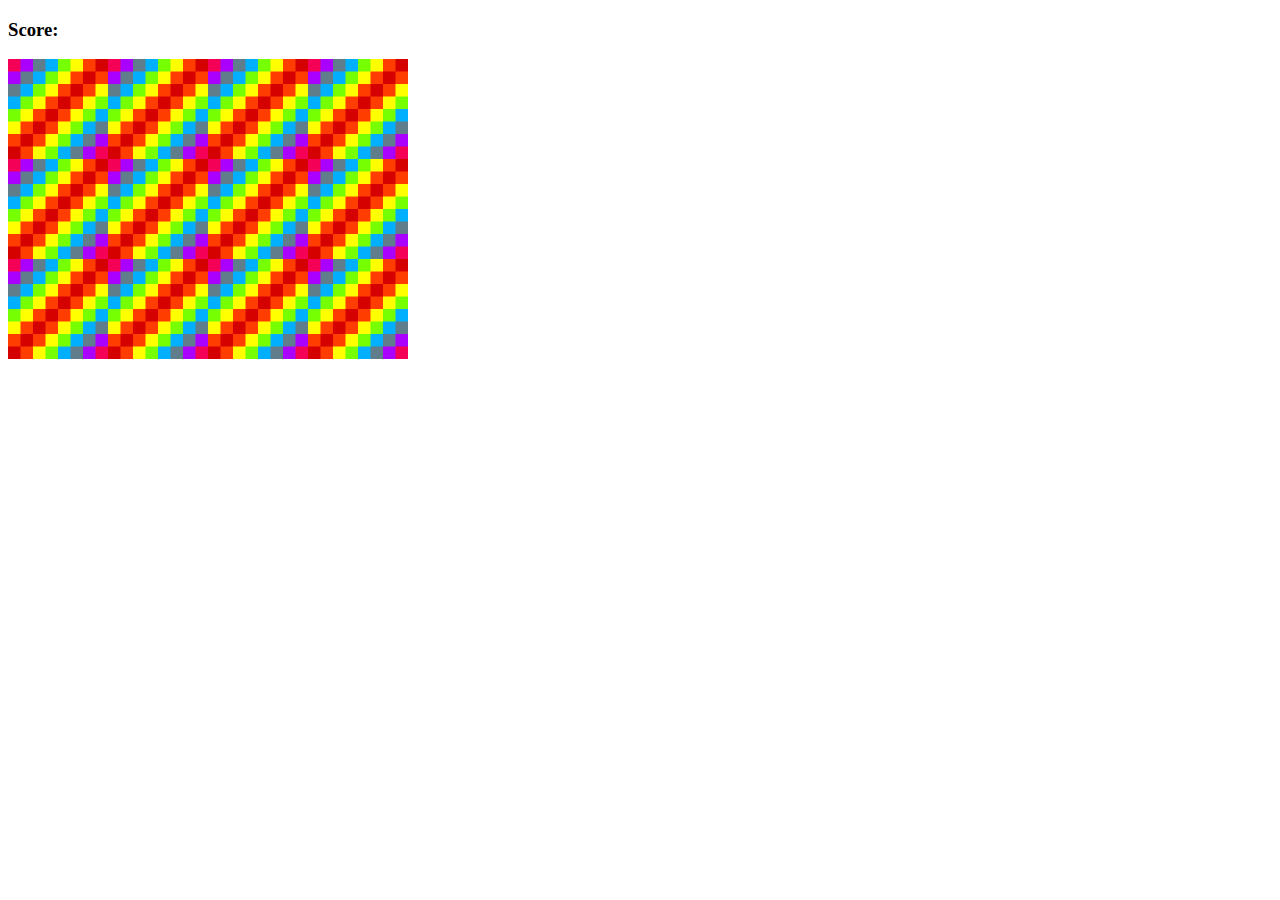
<file: memory-game/index.html>
<!DOCTYPE html>
<html lang="en">
<head>
    <meta charset="UTF-8">
    <title>Memory Game</title>
    <link rel="stylesheet" href="style.css">
</head>
<body>

    <h3>Score: <span id="result"></span></h3>

    <div id="grid"></div>
    
    <script src="script.js"></script>
</body>
</html>
</file>
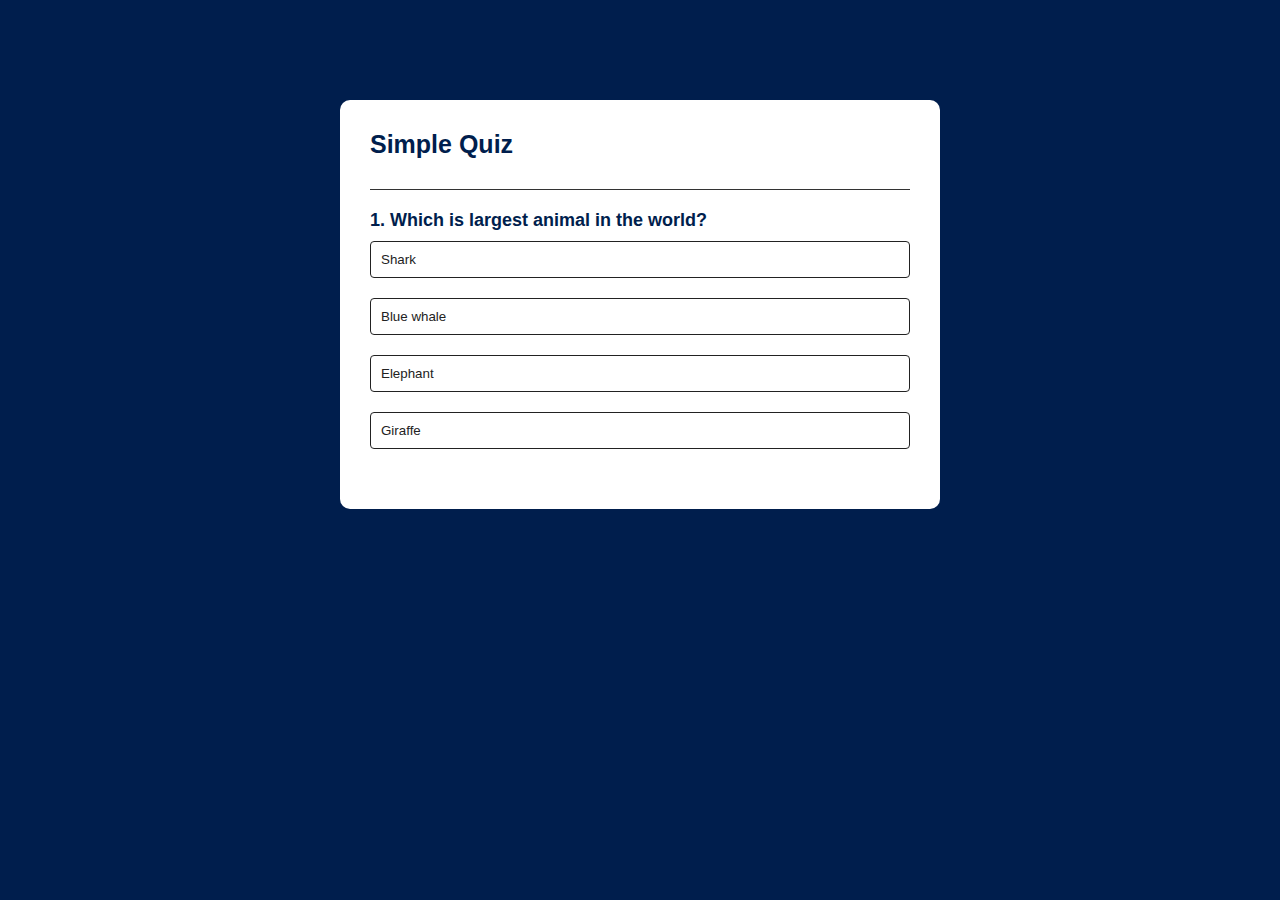
<file: quiz app/index.html>
<!DOCTYPE html>
<html lang="en">

<head>
  <meta charset="UTF-8">
  <meta name="viewport" content="width=device-width, initial-scale=1.0">
  <title>Quiz App</title>
  <link rel="stylesheet" href="style.css">
</head>

<body>
  <div class="app">
    <h1>Simple Quiz</h1>
    <div class="quiz">
      <h2 id="question">
        Question goes here
      </h2>
      <div id="answer-buttons">
        <button class="btn">Answer 1</button>
        <button class="btn">Answer 2</button>
        <button class="btn">Answer 3</button>
        <button class="btn">Answer 4</button>
      </div>
      <button id="next-btn">Next</button>
    </div>
  </div>
  <script src="script.js"></script>
</body>

</html>
</file>
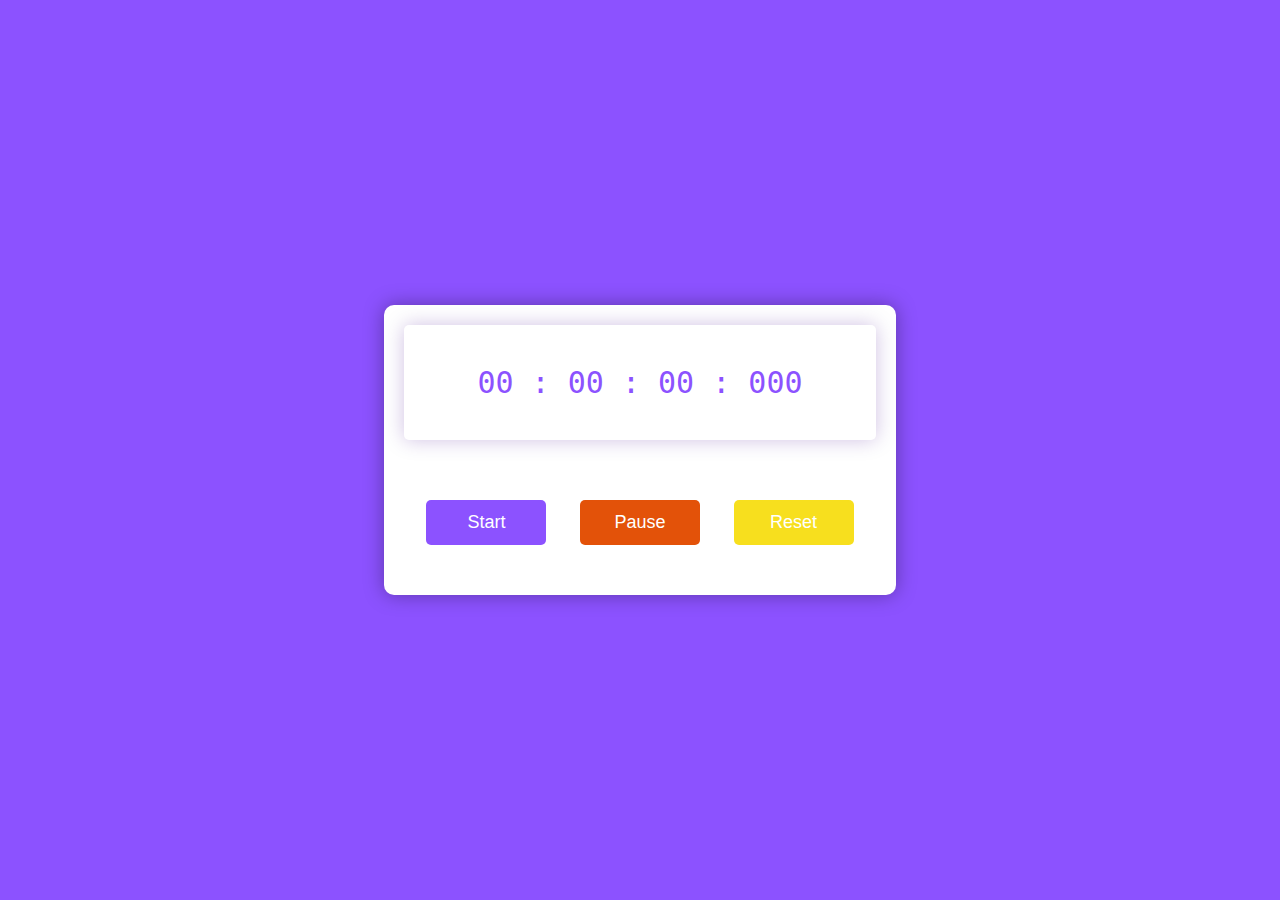
<file: stopwatch/index.html>
<!DOCTYPE html>
<html lang="en">
<head>
  <meta charset="UTF-8">
  <meta name="viewport" content="width=device-width, initial-scale=1.0">
  <title>Stopwatch</title>
  <link rel="stylesheet" href="style.css">
</head>
<body>
  <div class="container">
    <div class="timer-display">
      00 : 00 : 00 : 000
    </div>
    <div class="buttons">
      <button id="start-timer">Start</button>
      <button id="pause-timer">Pause</button>
      <button id="reset-timer">Reset</button>
    </div>
  </div>

  <script src="script.js"></script>
</body>
</html>
</file>
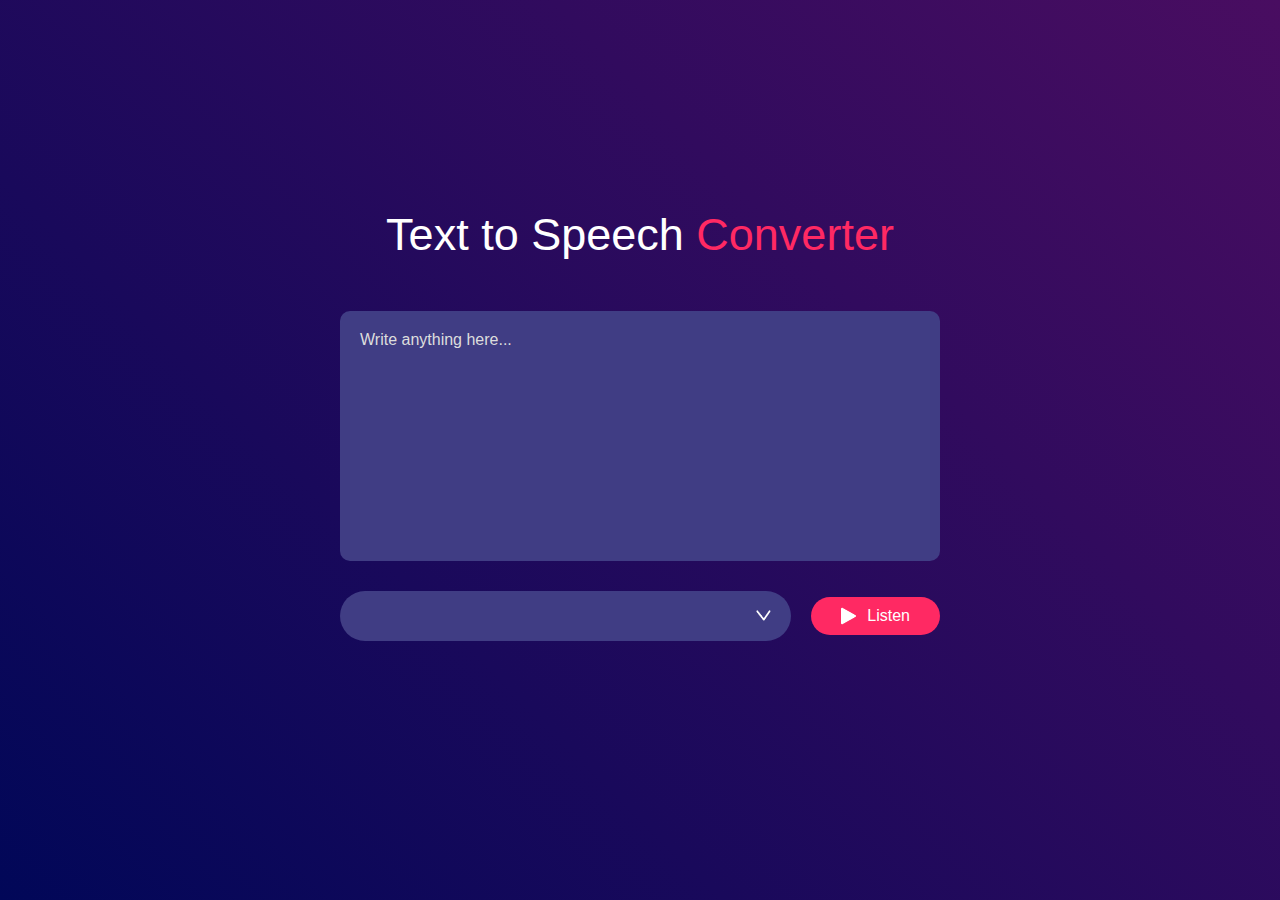
<file: textSpeechConverter/index.html>
<!DOCTYPE html>
<html lang="en">
<head>
  <meta charset="UTF-8">
  <meta name="viewport" content="width=device-width, initial-scale=1.0">
  <title>Text to Speech</title>
  <link rel="stylesheet" href="style.css">
</head>
<body>
  <div class="hero">
    <h1>Text to Speech <span>Converter</span></h1>
    <textarea placeholder="Write anything here..."></textarea>
    <div class="row">
      <select></select>
      <button><img src="img/play.png"> Listen</button>
    </div>
  </div>

  <script src="script.js"></script>
</body>
</html>
</file>
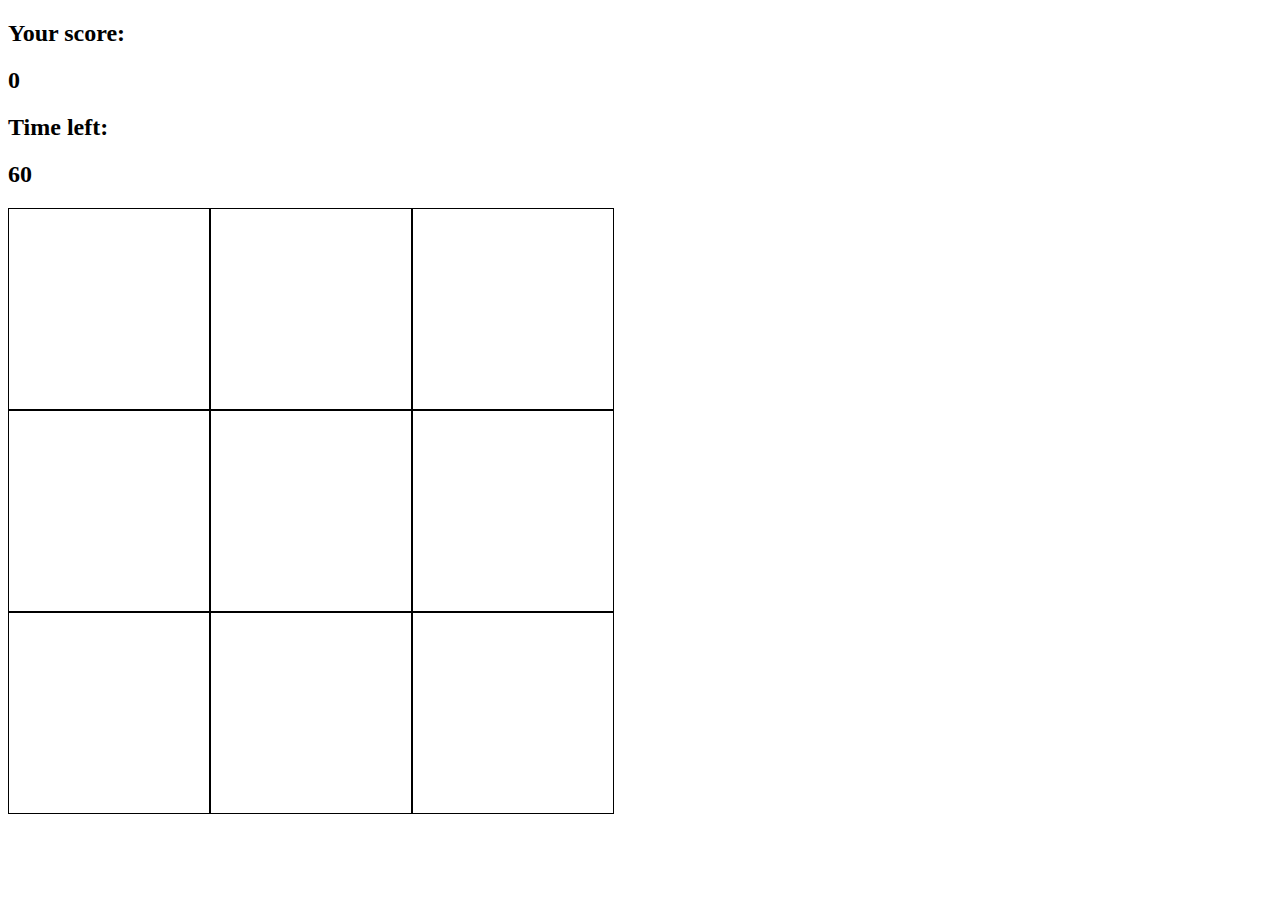
<file: whac-a-mole/index.html>
<!DOCTYPE html>
<html lang="en">
<head>
  <meta charset="UTF-8">
  <meta name="viewport" content="width=device-width, initial-scale=1.0">
  <title>Whac-a-mole</title>
  <link rel="stylesheet" href="index.css">
</head>
<body>

  <h2>Your score:</h2>
  <h2 id="score">0</h2>

  <h2>Time left:</h2>
  <h2 id="time-left">60</h2>

  <div class="grid">
    <div class="square" id="1"></div>
    <div class="square" id="2"></div>
    <div class="square" id="3"></div>
    <div class="square" id="4"></div>
    <div class="square" id="5"></div>
    <div class="square" id="6"></div>
    <div class="square" id="7"></div>
    <div class="square" id="8"></div>
    <div class="square" id="9"></div>
  </div>
  
  <script src="index.js"></script>
</body>
</html>
</file>
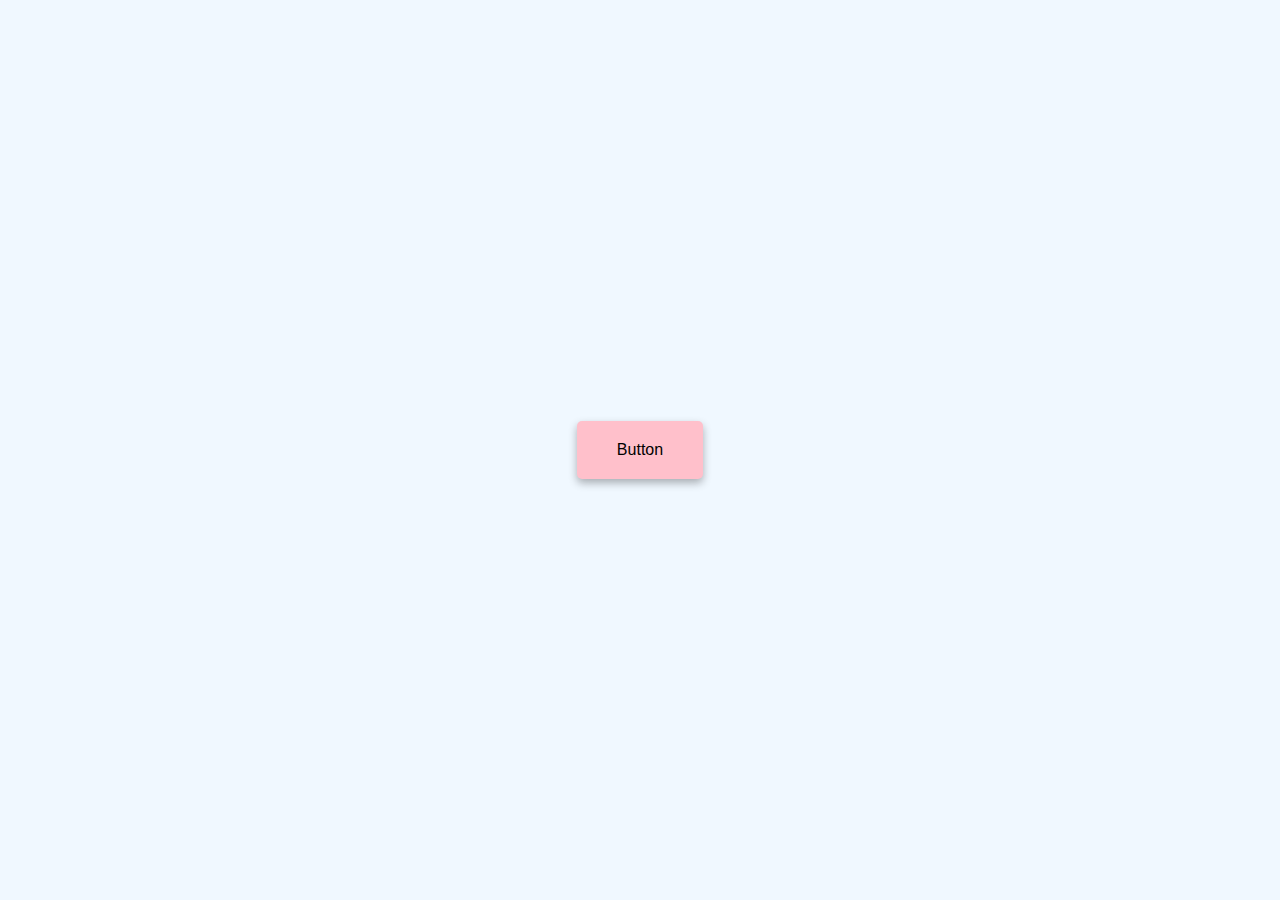
<file: js-mini-proj/button-ripple-effect/index.html>
<!DOCTYPE html>
<html lang="en">
<head>
  <meta charset="UTF-8">
  <meta name="viewport" content="width=device-width, initial-scale=1.0">
  <link rel="stylesheet" href="style.css">
  <title>button riffle effect</title>
</head>
<body>
  <a href="#" class="btn"><span>Button</span></a>

  <script src="script.js"></script>
</body>
</html>
</file>
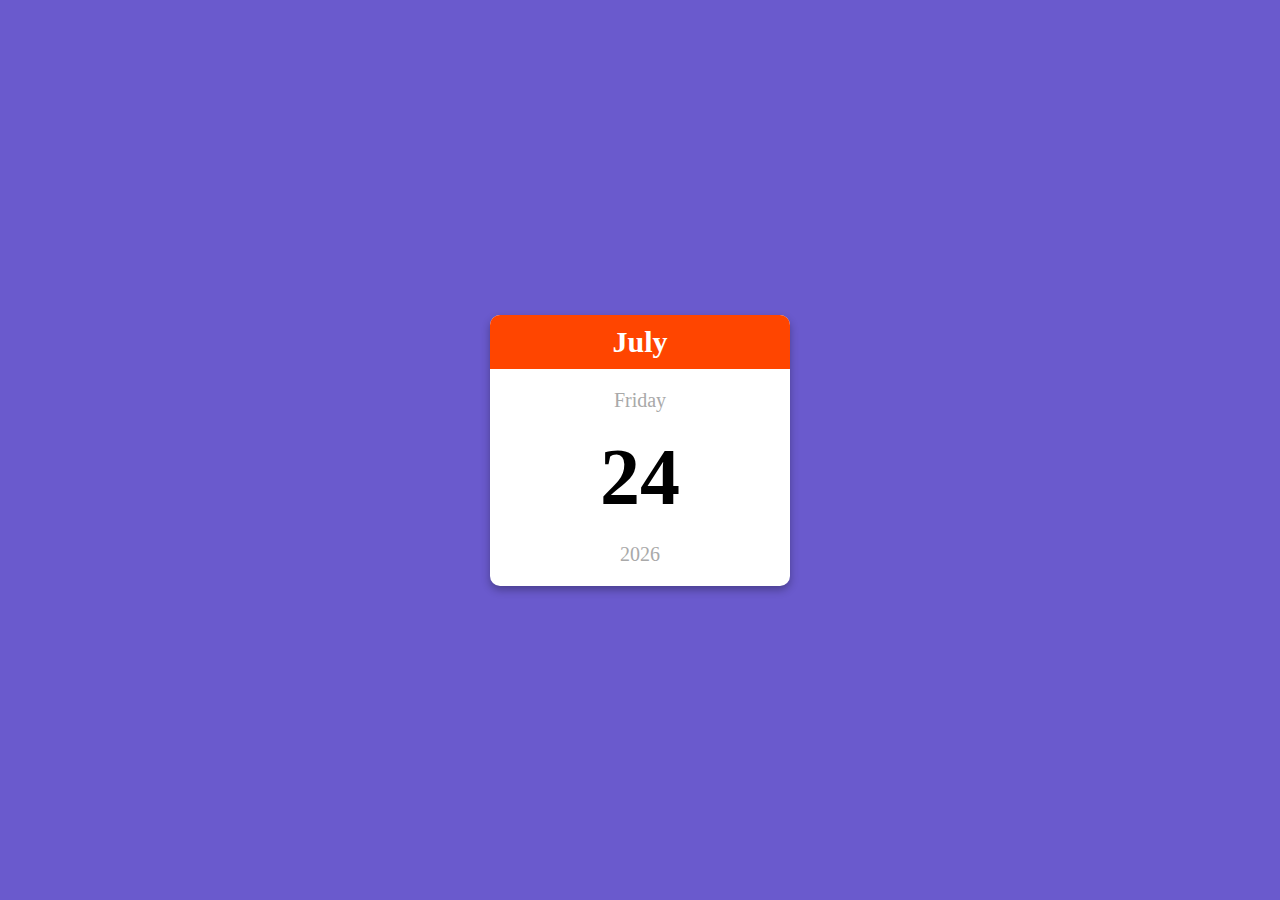
<file: js-mini-proj/mini-calendar/index.html>
<!DOCTYPE html>
<html lang="en">
<head>
  <meta charset="UTF-8">
  <meta name="viewport" content="width=device-width, initial-scale=1.0">
  <link rel="stylesheet" href="style.css">
  <title>mini calendar</title>
</head>
<body>
  <div class="calendar-container">
    <p class="month-name" id="month-name">April</p>
    <p class="day-name" id="day-name">Friday</p>
    <p class="day-number" id="day-number">20</p>
    <p class="year" id="year">2025</p>
  </div>
  <script src="script.js"></script>
</body>
</html>
</file>
<file: memory-game/style.css>
#grid {
    width: 400px;
    height: 300px;

    display: flex;
    flex-wrap: wrap;
}
</file>
<file: quiz app/style.css>
* {
  margin: 0;
  padding: 0;
  font-family: 'Poppins', sans-serif;
  box-sizing: border-box;
}

body {
  background-color: #001e4d;
}

.app {
  background-color: #fff;
  width: 90%;
  max-width: 600px;
  margin: 100px auto 0;
  border-radius: 10px;
  padding: 30px;
}

.app h1 {
  font-size: 25px;
  color: #001e4d;
  font-weight: 600;
  border-bottom: 1px solid #333;
  padding-bottom: 30px;
}

.quiz {
  padding: 20px 0;
}

.quiz h2 {
  font-size: 18px;
  color: #001e4d;
  font-weight: 600;
}

.btn {
  background-color: #fff;
  color: #222;
  font-weight: 500;
  width: 100%;
  border: 1px solid #222;
  padding: 10px;
  margin: 10px 0;
  text-align: left;
  border-radius: 4px;
  cursor: pointer;
  transition: all 0.3s;
}

.btn:hover:not([disabled]){
  background-color: #222;
  color: #fff;
}

.btn:disabled{
  cursor: no-drop;
}

#next-btn {
  background-color: #001e4d;
  color: #fff;
  font-weight: 500;
  width: 150px;
  border: 0;
  padding: 10px;
  margin: 20px auto 0;
  border-radius: 4px;
  cursor: pointer;
  display: none;
}

.correct {
  background-color: #9aeabc;
}

.incorrect {
  background-color: #ff9393;
}
</file>
<file: stopwatch/style.css>
*,
*::before,
*::after {
  padding: 0;
  margin: 0;
  box-sizing: border-box;
}

body {
  background-color:  #8c52ff;
}

.container {
  background-color: #fff;
  width: 40%;
  min-width: 500px;
  position: absolute;
  transform: translate(-50%, -50%);
  top: 50%;
  left: 50%;
  padding: 20px 0;
  padding-bottom: 50px;
  border-radius: 10px;
  box-shadow: 0 0 20px rgba(0, 0, 0, 0.338);
}

.timer-display {
  position: relative;
  width: 92%;
  background-color: #fff;
  left: 4%;
  font-family: 'Roboto mono', monospace;
  color: #8c52ff;
  font-size: 30px;
  padding: 40px;
  display: flex;
  align-items: center;
  justify-content: space-around;
  border-radius: 5px;
  box-shadow: 0 0 20px rgba(65, 5, 145, 0.25);
}

.buttons {
  width: 90%;
  margin: 60px auto 0 auto;
  display: flex;
  justify-content:space-around;
}

.buttons button {
  width: 120px;
  height: 45px;
  background-color: #8c52ff;
  color: #fff;
  border: none;
  font-family: 'Poppins', sans-serif;
  font-size: 18px;
  border-radius: 5px;
  cursor: pointer;
  outline: none;
}

.buttons button:nth-last-of-type(2) {
  background-color: #e35209;
}

.buttons button:nth-last-child(1) {
  background-color: #f7df1e;
}

.buttons button:hover {
  box-shadow: 0 0 20px rgba(0,0,0,0.25);
}
</file>
<file: textSpeechConverter/style.css>
* {
  margin: 0;
  padding: 0;
  box-sizing: border-box;
  font-family: 'Poppins', sans-serif;
}

.hero {
  width: 100%;
  min-height: 100vh;
  background: linear-gradient(45deg, #010758, #490d61);
  display: flex;
  align-items: center;
  justify-content: center;
  flex-direction: column;
  color: #fff;
}

.hero h1 {
  font-size: 45px;
  font-weight: 500;
  margin-top: -50px;
  margin-bottom: 50px;
}

.hero h1 span {
  color: #ff2963;
}

textarea {
  width: 600px;
  height: 250px;
  color: #fff;
  background-color: #403d84;
  font-size: 15px;
  border: 0;
  outline: 0;
  padding: 20px;
  border-radius: 10px;
  resize: none;
  margin-bottom: 30px;
}

textarea::placeholder {
  font-size: 16px;
  color: #ddd;
}
.row {
  width: 600px;
  display: flex;
  align-items:center;
  gap: 20px;
}
button{
  background-color: #ff2963;
  color: #fff;
  font-size: 16px;
  padding: 10px 30px;
  border-radius: 35px;
  border: 0;
  outline: 0;
  cursor: pointer;
  display: flex;
  align-items: center;
}
button img{
  width: 16px;
  margin-right: 10px;
}
select {
  flex: 1;
  color: #fff;
  background-color: #403d84;
  height: 50px;
  padding: 0 20px;
  outline: 0;
  border: 0;
  border-radius: 35px;
  appearance: none;
  background-image: url(img/dropdown.png);
  background-repeat: no-repeat;
  background-size: 15px;
  background-position-x: calc(100% -  20px);
  background-position-y: calc(100% - 20px);
}
</file>
<file: whac-a-mole/index.css>
.grid {
  width: 606px;
  height: 606px;
  display: flex;
  flex-wrap: wrap;

}

.square {
  height: 200px;
  width: 200px;
  border: 1px solid black;
}

.mole {
  background-image: url(mole.jpg);
  background-size: cover;
}
</file>
<file: js-mini-proj/button-ripple-effect/style.css>
body {
  margin: 0;
  display: flex;
  justify-content: center;
  height: 100vh;
  align-items: center;
  background: aliceblue;
  font-family: sans-serif;
}

.btn {
  text-decoration:none;
  padding: 20px 40px;
  background-color: pink;
  border-radius: 5px;
  box-shadow: 0 4px 8px rgba(0 ,0 ,0 ,0.3 );
  color: black;
  position: relative;
  overflow: hidden;
}

.btn span {
  position: relative;
  z-index: 1;
}

.btn::before {
  content: "";
  position: absolute;
  background-color: orangered;
  width: 0px;
  height: 0px;
  left: var(--xPos);
  top: var(--yPos);
  transform: translate(-50%, -50%);
  border-radius: 50%;
  transition: width 0.5s, height 0.5s;
}

.btn:hover::before {
  width: 300px;
  height: 300px;
}
</file>
<file: js-mini-proj/mini-calendar/style.css>
body {
  margin: 0;
  display: flex;
  justify-content: center;
  height: 100vh;
  align-items: center;
  font-family: cursive;
  background-color: slateblue;
}

.calendar-container {
  background-color: white;
  width: 300px;
  text-align: center;
  border-radius: 10px;
  box-shadow: 0 4px 8px rgba(0,0, 0, 0.3);
  overflow: hidden;
}

.month-name {
  margin: 0;
  background-color: orangered;
  color: white;
  padding: 10px;
  font-size: 30px;
  font-weight: bold;
}

.day-name {
  font-size: 20px;
  color: darkgray;
}

.day-number {
  font-size: 80px;
  margin: 0;
  font-weight: bold;
}

.year {
  margin: 20px 0;
  font-size: 20px;
  color: darkgray;
  font-weight: 500;
}
</file>
